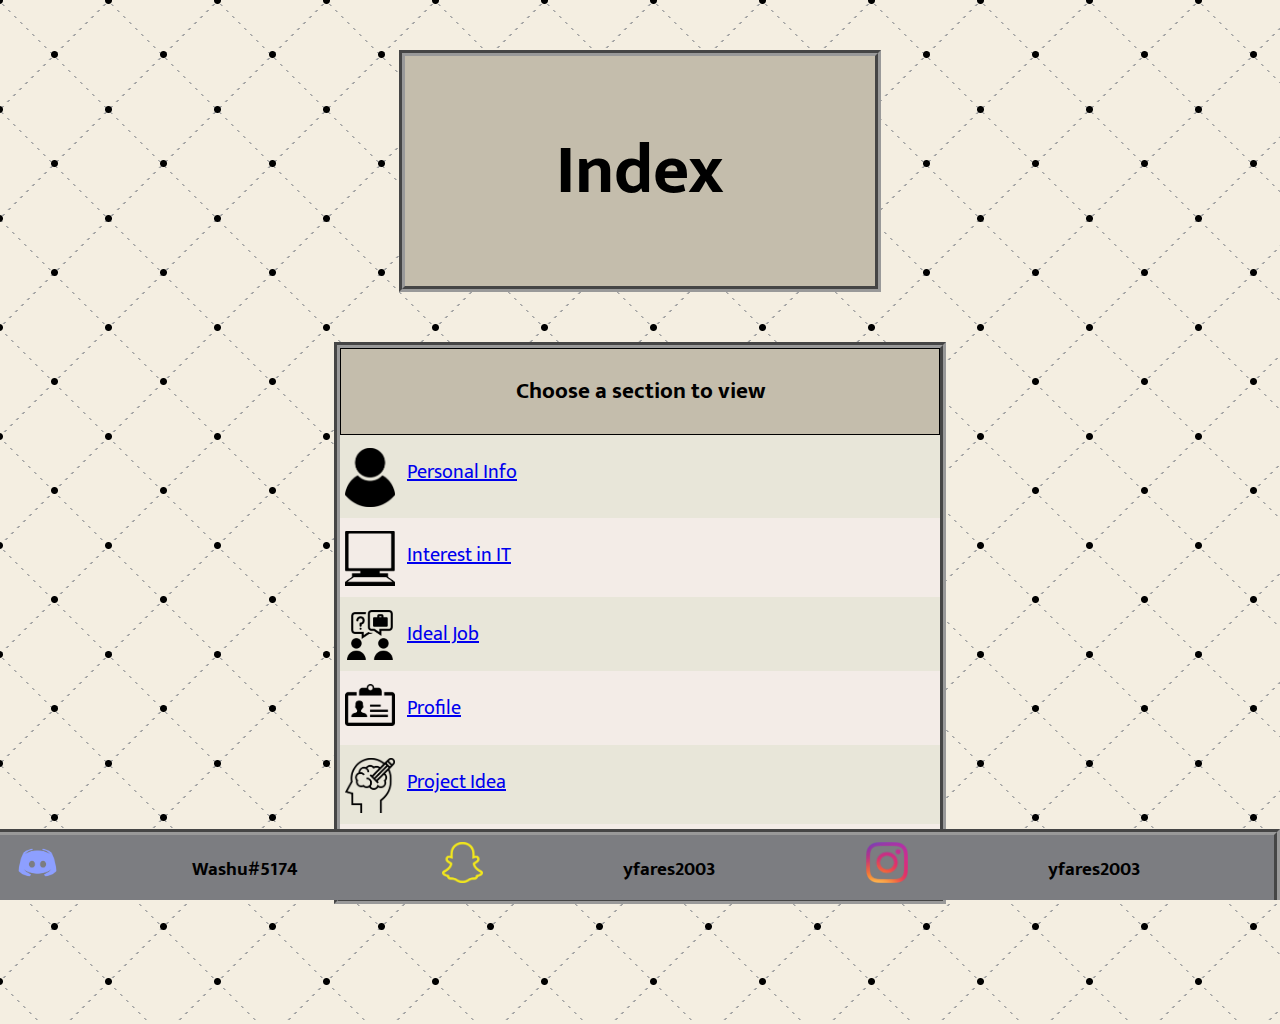
<file: index.html>
<!DOCTYPE html>
<html lang="en" dir="ltr">
  <head>
    <meta charset="utf-8">
    <meta name="name:" content="Yousef">
    <meta name="instagram:" content="yfares2003">
    <meta name="snapchat:" content="yfares2003">
    <title>COSC1078_s3955987_Assignment1_index</title>
    <link rel="stylesheet" href="styling.css">
    <link rel="preconnect" href="https://fonts.googleapis.com">
    <link rel="preconnect" href="https://fonts.gstatic.com" crossorigin>
    <link href="https://fonts.googleapis.com/css2?family=Hubballi&family=League+Gothic:wdth@75;100&family=Mukta&display=swap" rel="stylesheet">
    <style media="screen">
      img {
        width: 50px;
      }
    </style>
  </head>

  <body>
    <header>

      <div class="h_create">
        <div class="h">
          <h1>Index</h1>
        </div>

      </div> <!-- / .hcolumns_create -->
    </header>
    <main>

      <div class="index">
        <div class="mrows">

          <!-- Border around Select text -->
          <div style="border: solid 1px black; text-align: center;">
            <h3>Choose a section to view</h3>
          </div>

          <!-- Personal Info -->
          <div class="mcolumns_create_a">
            <div class="img_mcolumn">
              <img src="images/personal_info_icon.png" alt="personal_info_icon">
            </div>
            <div class="mcolumn">
              <p><a href="personal_info.html">Personal Info</a></p>
            </div>
          </div>

          <!-- Interest in IT -->
          <div class="mcolumns_create_b">
            <div class="img_mcolumn">
              <img src="images/interest_in_it_icon.png" alt="interest_in_it_icon">
            </div>
            <div class="mcolumn">
              <p><a href="interest_in_it.html">Interest in IT</a></p>
            </div>
          </div>

          <!-- Ideal Job -->
          <div class="mcolumns_create_a">
            <div class="img_mcolumn">
              <img src="images/ideal_job_icon.png" alt="ideal_job_icon">
            </div>
            <div class="mcolumn">
              <p><a href="ideal_job.html">Ideal Job</a></p>
            </div>
          </div>

          <!-- Profile -->
          <div class="mcolumns_create_b">
            <div class="img_mcolumn">
              <img src="images/profile_icon.png" alt="profile_icon">
            </div>
            <div class="mcolumn">
              <p><a href="profile.html">Profile</a></p>
            </div>
          </div>

          <!-- Project Idea -->
          <div class="mcolumns_create_a">
            <div class="img_mcolumn">
              <img src="images/project_idea_icon.png" alt="project_idea_icon">
            </div>
            <div class="mcolumn">
              <p><a href="project_idea.html">Project Idea</a></p>
            </div>
          </div>

          <!-- References + Socials/Contacts -->
          <div class="mcolumns_create_b">
            <div class="img_mcolumn">
              <img src="images/references_icon.png" alt="project_idea_icon">
            </div>
            <div class="mcolumn">
              <p><a href="references.html">References Page</a></p>
            </div>
          </div>

        </div> <!-- / .mcolumns_create -->
      </div> <!-- / .index -->
    </main> <!-- / main -->

    <footer>
      <div class="f_column_create">

        <!-- discord -->
        <div class="f_column_socials">
          <img class="social_img_index" src="images/discord_icon.png" alt="discrd">
          <h3>Washu#5174</h3>
        </div>

        <!-- snapchat -->
        <div class="f_column_socials">
          <img class="social_img_index" src="images/snapchat_icon.png" alt="snap">
          <h3>yfares2003</h3>
        </div>

        <!-- instagram -->
        <div class="f_column_socials">
          <img class="social_img_index" src="images/instagram_icon.png" alt="instgrm">
          <h3>yfares2003</h3>
        </div>

      </div> <!-- / .f_column_create_indexpage -->
    </footer>
  </body>
</html>
</file>
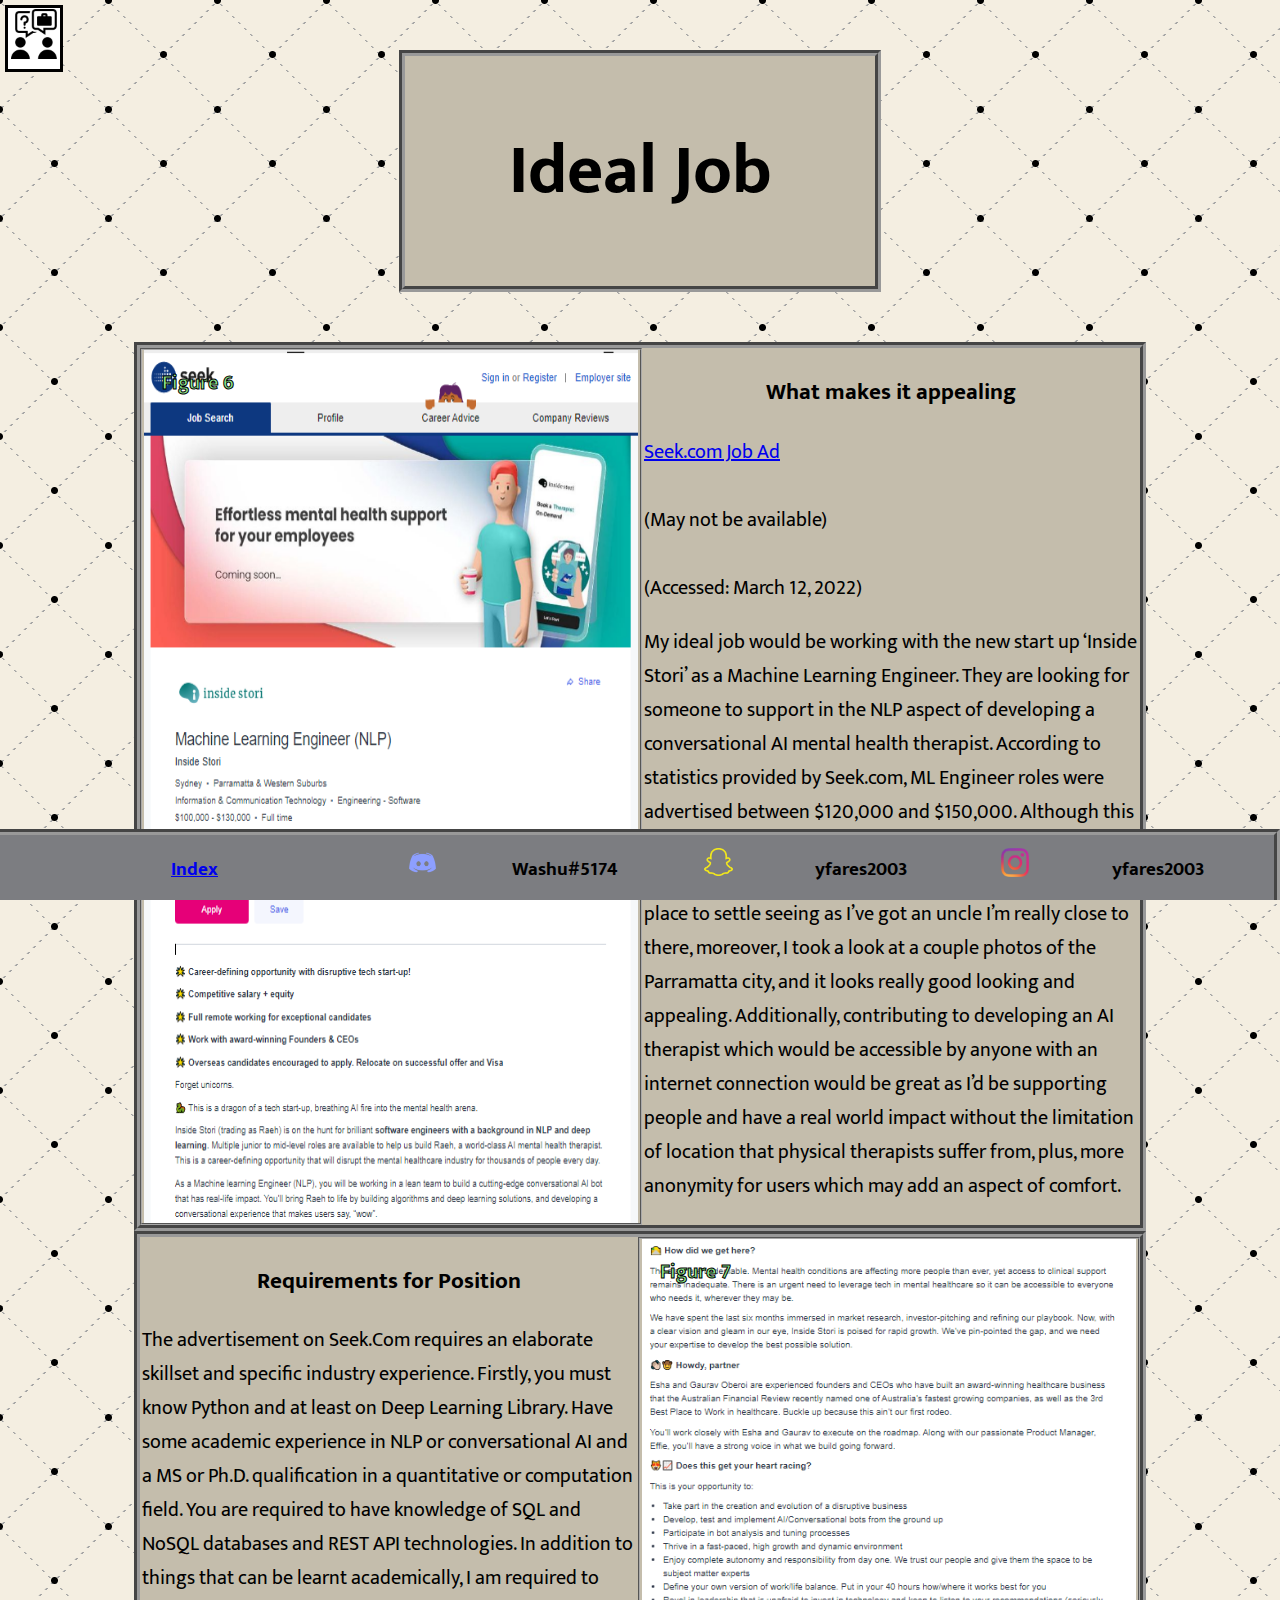
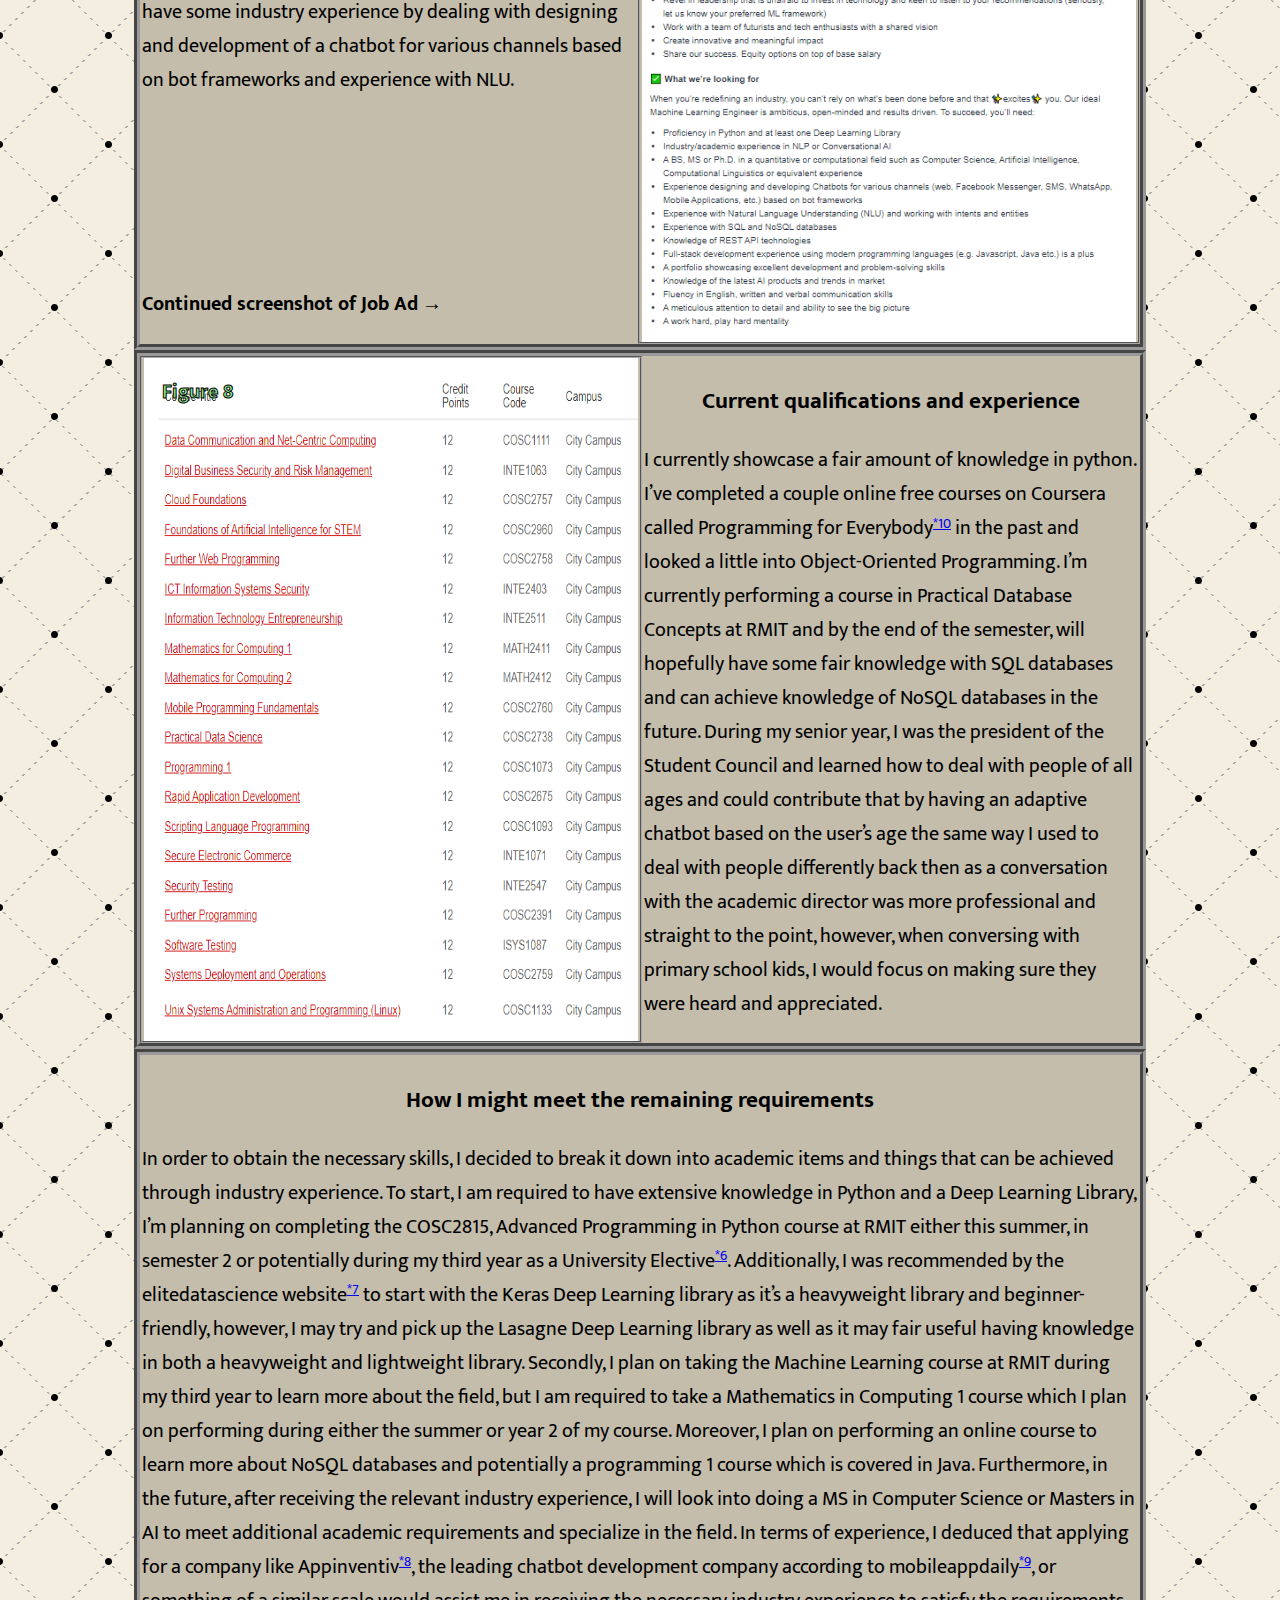
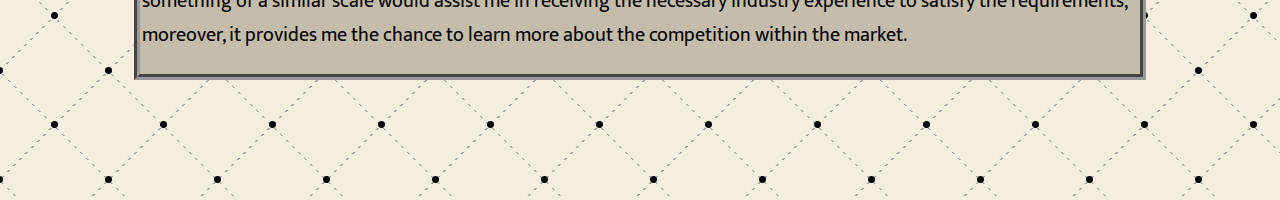
<file: ideal_job.html>
<!DOCTYPE html>
<html lang="en" dir="ltr">
  <head>
    <meta charset="utf-8">
    <meta name="name:" content="Yousef">
    <meta name="instagram:" content="yfares2003">
    <meta name="snapchat:" content="yfares2003">
    <title>COSC1078_s3955987_Assignment1_ideal_job</title>
    <link rel="stylesheet" href="styling.css">
    <link rel="preconnect" href="https://fonts.googleapis.com">
    <link rel="preconnect" href="https://fonts.gstatic.com" crossorigin>
    <link href="https://fonts.googleapis.com/css2?family=Hubballi&family=League+Gothic:wdth@75;100&family=Mukta&display=swap" rel="stylesheet">
  </head>
  <body>

    <!-- Icon on Top Left Corner -->
    <div class="fix_img">
      <img src="images/ideal_job_icon.png"
      alt="ideal_job_icon" title="Ideal Job"
      style="width: 50px;">
    </div>

    <header>

      <div class="h_create">
        <div class="h">
          <h1>Ideal Job</h1>
        </div>
      </div> <!-- / .h_create -->

    </header>

    <main>

      <!-- q1: Desc position + appeling factor -->
      <div class="g_columns_create">

        <!-- q1 img -->
        <div class="g_column_img">
          <h4>Figure 6</h4>
          <img class="g_img" src="images/Seek_Com_Job_1.PNG" alt="seek_1" title="Seek.com Job">
        </div>

        <!-- q1 text -->
        <div class="g_column">
          <h3>What makes it appealing</h3>
          <p>
            <a href="https://www.seek.com.au/job/56225753?type=standout#sol=d831a54bc60124b6ae870698152f80593b73ceb9">Seek.com Job Ad</a>
            <br><br>(May not be available)
            <br><br>(Accessed: March 12, 2022)
          </p>
          <p>
            My ideal job would be working with the new start up ‘Inside Stori’ as a Machine Learning Engineer. They are looking for someone to support in the NLP aspect of developing a conversational AI mental health therapist. According to statistics provided by Seek.com, ML Engineer roles were advertised between $120,000 and $150,000. Although this may be on the lower end of the spectrum, I have to take location into account. Living in Sydney would be a great place to settle seeing as I’ve got an uncle I’m really close to there, moreover, I took a look at a couple photos of the Parramatta city, and it looks really good looking and appealing. Additionally, contributing to developing an AI therapist which would be accessible by anyone with an internet connection would be great as I’d be supporting people and have a real world impact without the limitation of location that physical therapists suffer from, plus, more anonymity for users which may add an aspect of comfort.
          </p>
        </div>

      </div> <!-- / .g_columns_create -->

      <!-- q2: Requirements -->
      <div class="g_columns_create">

        <!-- q2 text -->
        <div class="g_column">
          <h3>Requirements for Position</h3>
          <p>
            The advertisement on Seek.Com requires an elaborate skillset and specific industry experience. Firstly, you must know Python and at least on Deep Learning Library. Have some academic experience in NLP or conversational AI and a MS or Ph.D. qualification in a quantitative or computation field. You are required to have knowledge of SQL and NoSQL databases and REST API technologies. In addition to things that can be learnt academically, I am required to have some industry experience by dealing with designing and development of a chatbot for various channels based on bot frameworks and experience with NLU.
          </p>
          <p>
            <br>
            <br>
            <br>
            <br>
            <br>
            <strong>Continued screenshot of Job Ad</strong> &rarr;
          </p>
        </div>

        <!-- q2 img -->
        <div class="g_column_img">
          <h4>Figure 7</h4>
          <img class="g_img" src="images/Seek_Com_Job_2.PNG" alt="seek_2" title="Seek.com Job">
        </div>

      </div> <!-- / .g_columns_create -->

      <!-- q3: Current qualifications -->
      <div class="g_columns_create">

        <!-- q3 img -->
        <div class="g_column_img">
          <h4>Figure 8</h4>
          <img class="g_img" src="images/bp162_electives.PNG" alt="bp162_electives" title="BP162 Electives">
        </div>

        <!-- q3 text -->
        <div class="g_column">
          <h3>Current qualifications and experience</h3>
          <p>
            I currently showcase a fair amount of knowledge in python. I’ve completed a couple online free courses on Coursera called Programming for Everybody<a class="reference" href="references.html">*10</a> in the past and looked a little into Object-Oriented Programming. I’m currently performing a course in Practical Database Concepts at RMIT and by the end of the semester, will hopefully have some fair knowledge with SQL databases and can achieve knowledge of NoSQL databases in the future. During my senior year, I was the president of the Student Council and learned how to deal with people of all ages and could contribute that by having an adaptive chatbot based on the user’s age the same way I used to deal with people differently back then as a conversation with the academic director was more professional and straight to the point, however, when conversing with primary school kids, I would focus on making sure they were heard and appreciated.
          </p>
        </div>

      </div> <!-- / .g_columns_create -->

      <!-- q4: How I might meet the remaining requirements -->
      <div class="g_columns_create">

        <!-- q4 text -->
        <div class="g_column" style="width: 100%;">
          <h3>How I might meet the remaining requirements</h3>
          <p>
            In order to obtain the necessary skills, I decided to break it down into academic items and things that can be achieved through industry experience. To start, I am required to have extensive knowledge in Python and a Deep Learning Library, I’m planning on completing the COSC2815, Advanced Programming in Python course at RMIT either this summer, in semester 2 or potentially during my third year as a University Elective<a class="reference" href="references.html">*6</a>. Additionally, I was recommended by the elitedatascience website<a class="reference" href="references.html">*7</a>
            to start with the Keras Deep Learning library as it’s a heavyweight library and beginner-friendly, however, I may try and pick up the Lasagne Deep Learning library as well as it may fair useful having knowledge in both a heavyweight and lightweight library. Secondly, I plan on taking the Machine Learning course at RMIT during my third year to learn more about the field, but I am required to take a Mathematics in Computing 1 course which I plan on performing during either the summer or year 2 of my course. Moreover, I plan on performing an online course to learn more about NoSQL databases and potentially a programming 1 course which is covered in Java. Furthermore, in the future, after receiving the relevant industry experience, I will look into doing a MS in Computer Science or Masters in AI to meet additional academic requirements and specialize in the field. In terms of experience, I deduced that applying for a company like Appinventiv<a class="reference" href="references.html">*8</a>, the leading chatbot development company according to mobileappdaily<a class="reference" href="references.html">*9</a>, or something of a similar scale would assist me in receiving the necessary industry experience to satisfy the requirements, moreover, it provides me the chance to learn more about the competition within the market.
          </p>
        </div>

      </div> <!-- / .g_columns_create -->

    </main>
  </body>

  <footer>
    <div class="f_column_create">

      <!-- return to Index page -->
      <div class="f_column">
        <h3><a href="index.html">Index</a></h3>
      </div>

      <!-- socials -->
      <div class="f_column_create_2" style="border: none;">

        <!-- discord -->
        <div class="f_column_socials">
          <img class="social_img" src="images/discord_icon.png" alt="discrd">
          <h3>Washu#5174</h3>
        </div>

        <!-- snapchat -->
        <div class="f_column_socials">
          <img class="social_img" src="images/snapchat_icon.png" alt="snap">
          <h3>yfares2003</h3>
        </div>

        <!-- instagram -->
        <div class="f_column_socials">
          <img class="social_img" src="images/instagram_icon.png" alt="instgrm">
          <h3>yfares2003</h3>
        </div>

      </div> <!-- / .f_column_create_2 -->

    </div> <!-- / .f_column_create -->
  </footer>
</html>
</file>
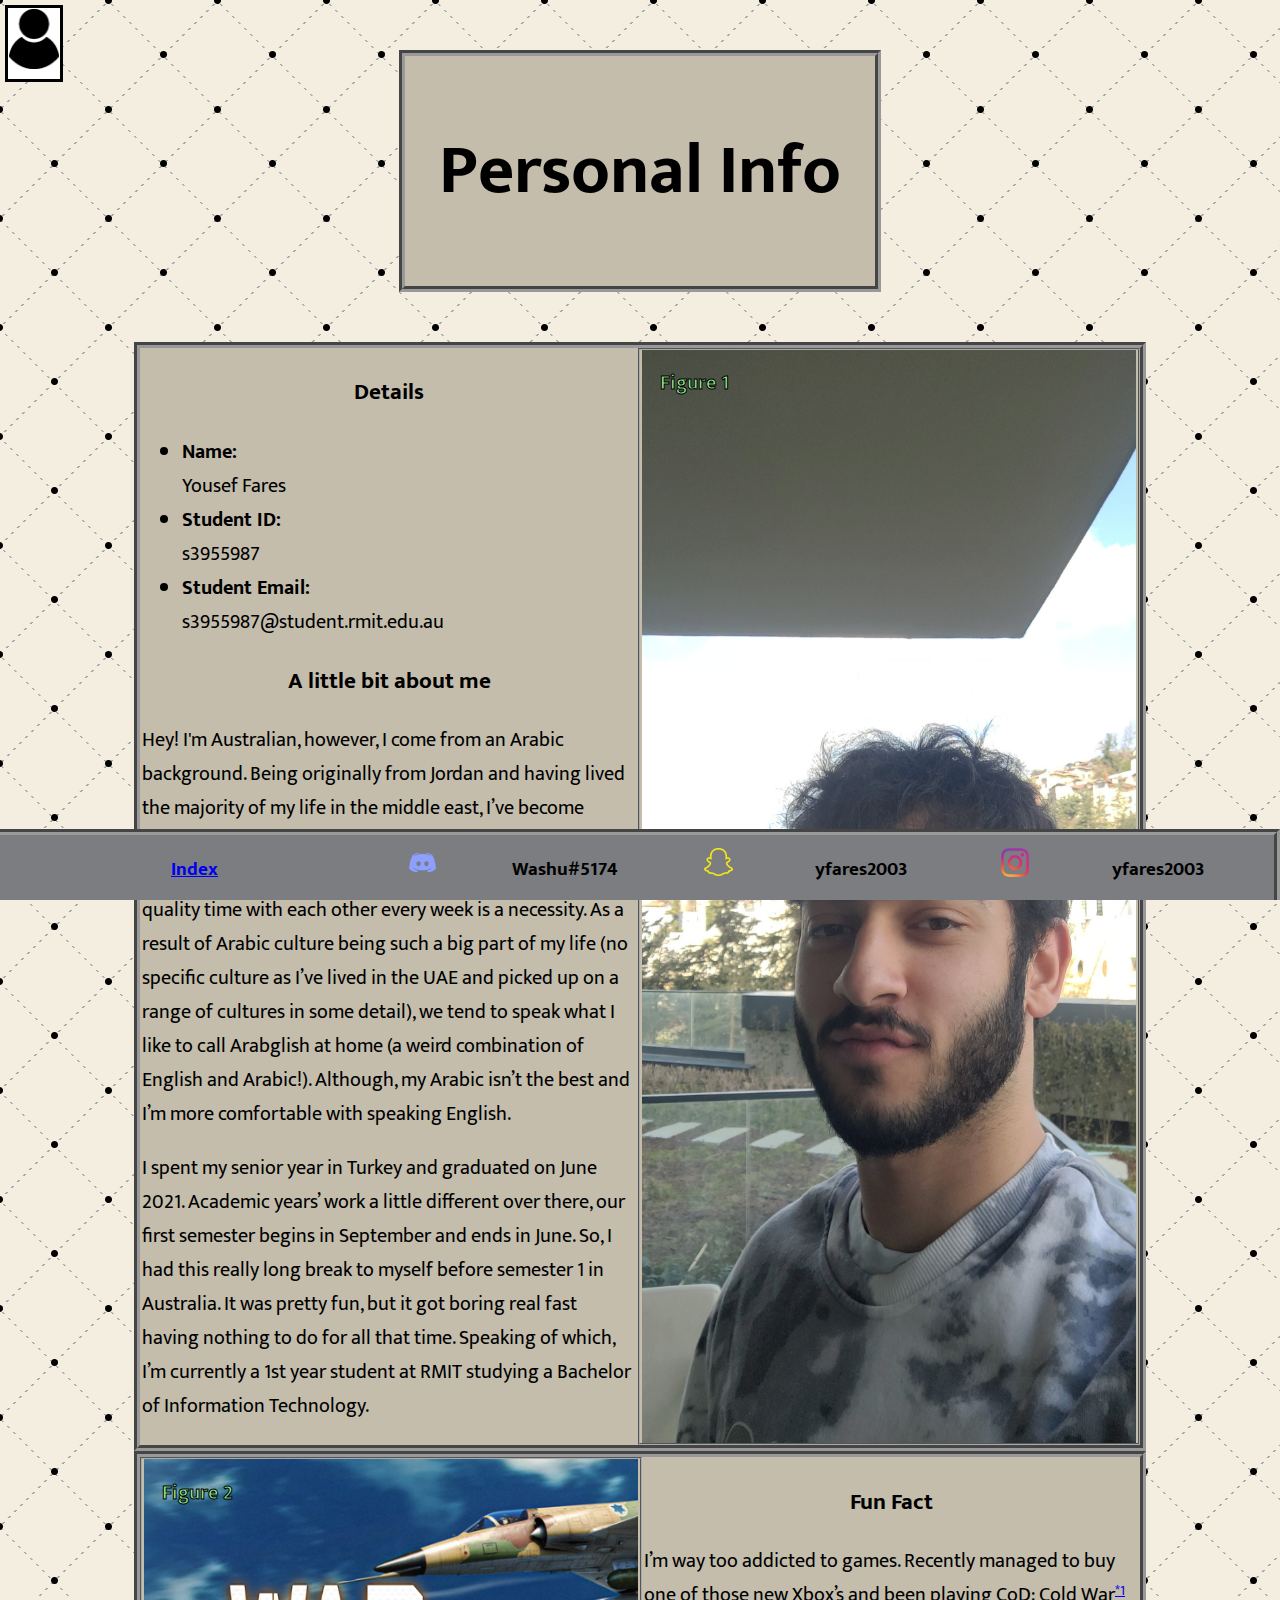
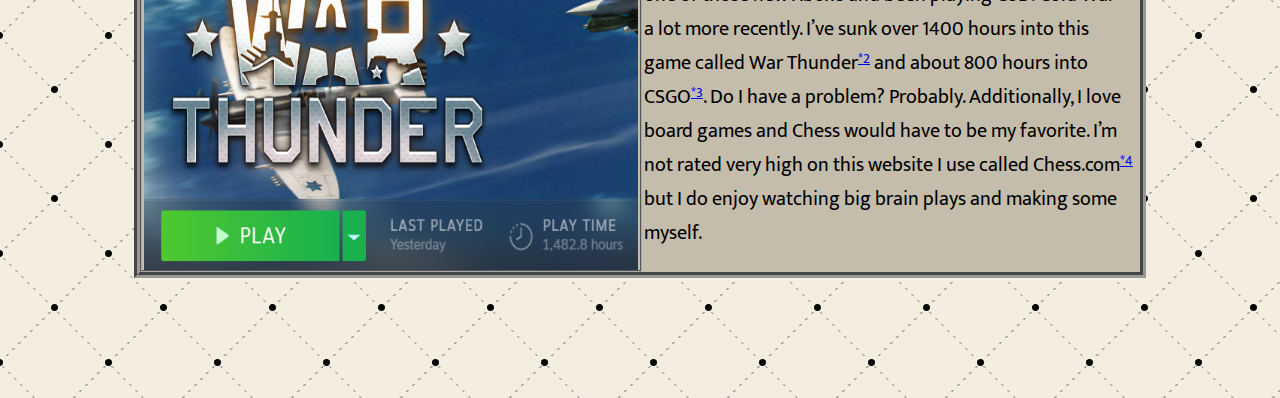
<file: personal_info.html>
<!DOCTYPE html>
<html lang="en" dir="ltr">
  <head>
    <meta charset="utf-8">
    <meta name="name:" content="Yousef">
    <meta name="instagram:" content="yfares2003">
    <title>COSC1078_s3955987_Assignment1_personal_info</title>
    <link rel="stylesheet" href="styling.css">
    <link rel="preconnect" href="https://fonts.googleapis.com">
    <link rel="preconnect" href="https://fonts.gstatic.com" crossorigin>
    <link href="https://fonts.googleapis.com/css2?family=Hubballi&family=League+Gothic:wdth@75;100&family=Mukta&display=swap" rel="stylesheet">
  </head>
  <body>

    <!-- Icon on Top Left Corner -->
    <div class="fix_img">
      <img src="images/personal_info_icon.png"
      alt="fixed_personal_info" title="Personal Info" style="width: 50px;">
    </div>

    <!-- Header -->
    <header>

      <div class="h_create">
        <div class="h">
          <h1>Personal Info</h1>
        </div>
      </div> <!-- / .h_create -->

    </header>

    <main>
      <div class="g_columns_create">

        <!-- q1: Details + About me -->
        <div class="g_column">

          <h3>Details </h3>
          <ul>
            <li><strong>Name:</strong> <br>Yousef Fares</li>
            <li><strong>Student ID:</strong> <br>s3955987</li>
            <li><strong>Student Email:</strong> <br>s3955987@student.rmit.edu.au</li>
          </ul>

          <h3>A little bit about me</h3>
          <p>
            Hey! I'm Australian, however, I come from an Arabic background.
            Being originally from Jordan and having lived the majority of my
            life in the middle east, I’ve become accustomed to the way things
            work there. Family relationships are incredibly important and
            spending quality time with each other every week is a necessity.
            As a result of Arabic culture being such a big part of my life
            (no specific culture as I’ve lived in the UAE and picked up on a
            range of cultures in some detail), we tend to speak what I like to
            call Arabglish at home (a weird combination of English and Arabic!).
            Although, my Arabic isn’t the best and I’m more comfortable with
            speaking English.
          </p>
          <p>
            I spent my senior year in Turkey and graduated on June 2021.
            Academic years’ work a little different over there, our first
            semester begins in September and ends in June. So, I had this
            really long break to myself before semester 1 in Australia.
            It was pretty fun, but it got boring real fast having nothing to do
            for all that time.  Speaking of which, I’m currently a 1st year
            student at RMIT studying a Bachelor of Information Technology.
          </p>
        </div>

        <!-- face_img -->
        <div class="g_column_img">
          <h4>Figure 1</h4>
          <img class="g_img" src="images/my_face.jpg" alt="my_face" title="Me :^)">
        </div>

      </div> <!-- / .g_columns_create -->

      <!-- q2: Fun Fact -->
      <div class="g_columns_create">

        <!-- Steam Screenshot -->
        <div class="g_column_img">
          <h4>Figure 2</h4>
          <img class="g_img" src="images/war_thunder_ss_pi.png" alt="WT_ss">
        </div>

        <!-- Fun Fact -->
        <div class="g_column">
          <h3>Fun Fact</h3>
          <p>
            I’m way too addicted to games. Recently managed to buy one of those new Xbox’s and been playing CoD: Cold War<a class="reference" href="references.html">*1</a> a lot more recently. I’ve sunk over 1400 hours into this game called War Thunder<a class="reference" href="references.html">*2</a> and about 800 hours into CSGO<a class="reference" href="references.html">*3</a>. Do I have a problem? Probably. Additionally, I love board games and Chess would have to be my favorite. I’m not rated very high on this website I use called Chess.com<a class="reference" href="references.html">*4</a> but I do enjoy watching big brain plays and making some myself.
          </p>
        </div>

      </div> <!-- / .g_columns_create -->
    </main>

    <footer>
      <div class="f_column_create">

        <!-- return to Index page -->
        <div class="f_column">
          <h3><a href="index.html">Index</a></h3>
        </div>

        <!-- socials -->
        <div class="f_column_create_2" style="border: none;">

          <!-- discord -->
          <div class="f_column_socials">
            <img class="social_img" src="images/discord_icon.png" alt="discrd">
            <h3>Washu#5174</h3>
          </div>

          <!-- snapchat -->
          <div class="f_column_socials">
            <img class="social_img" src="images/snapchat_icon.png" alt="snap">
            <h3>yfares2003</h3>
          </div>

          <!-- instagram -->
          <div class="f_column_socials">
            <img class="social_img" src="images/instagram_icon.png" alt="instgrm">
            <h3>yfares2003</h3>
          </div>

        </div> <!-- / .f_column_create_2 -->

      </div> <!-- / .f_column_create -->
    </footer>

  </body>
</html>
</file>
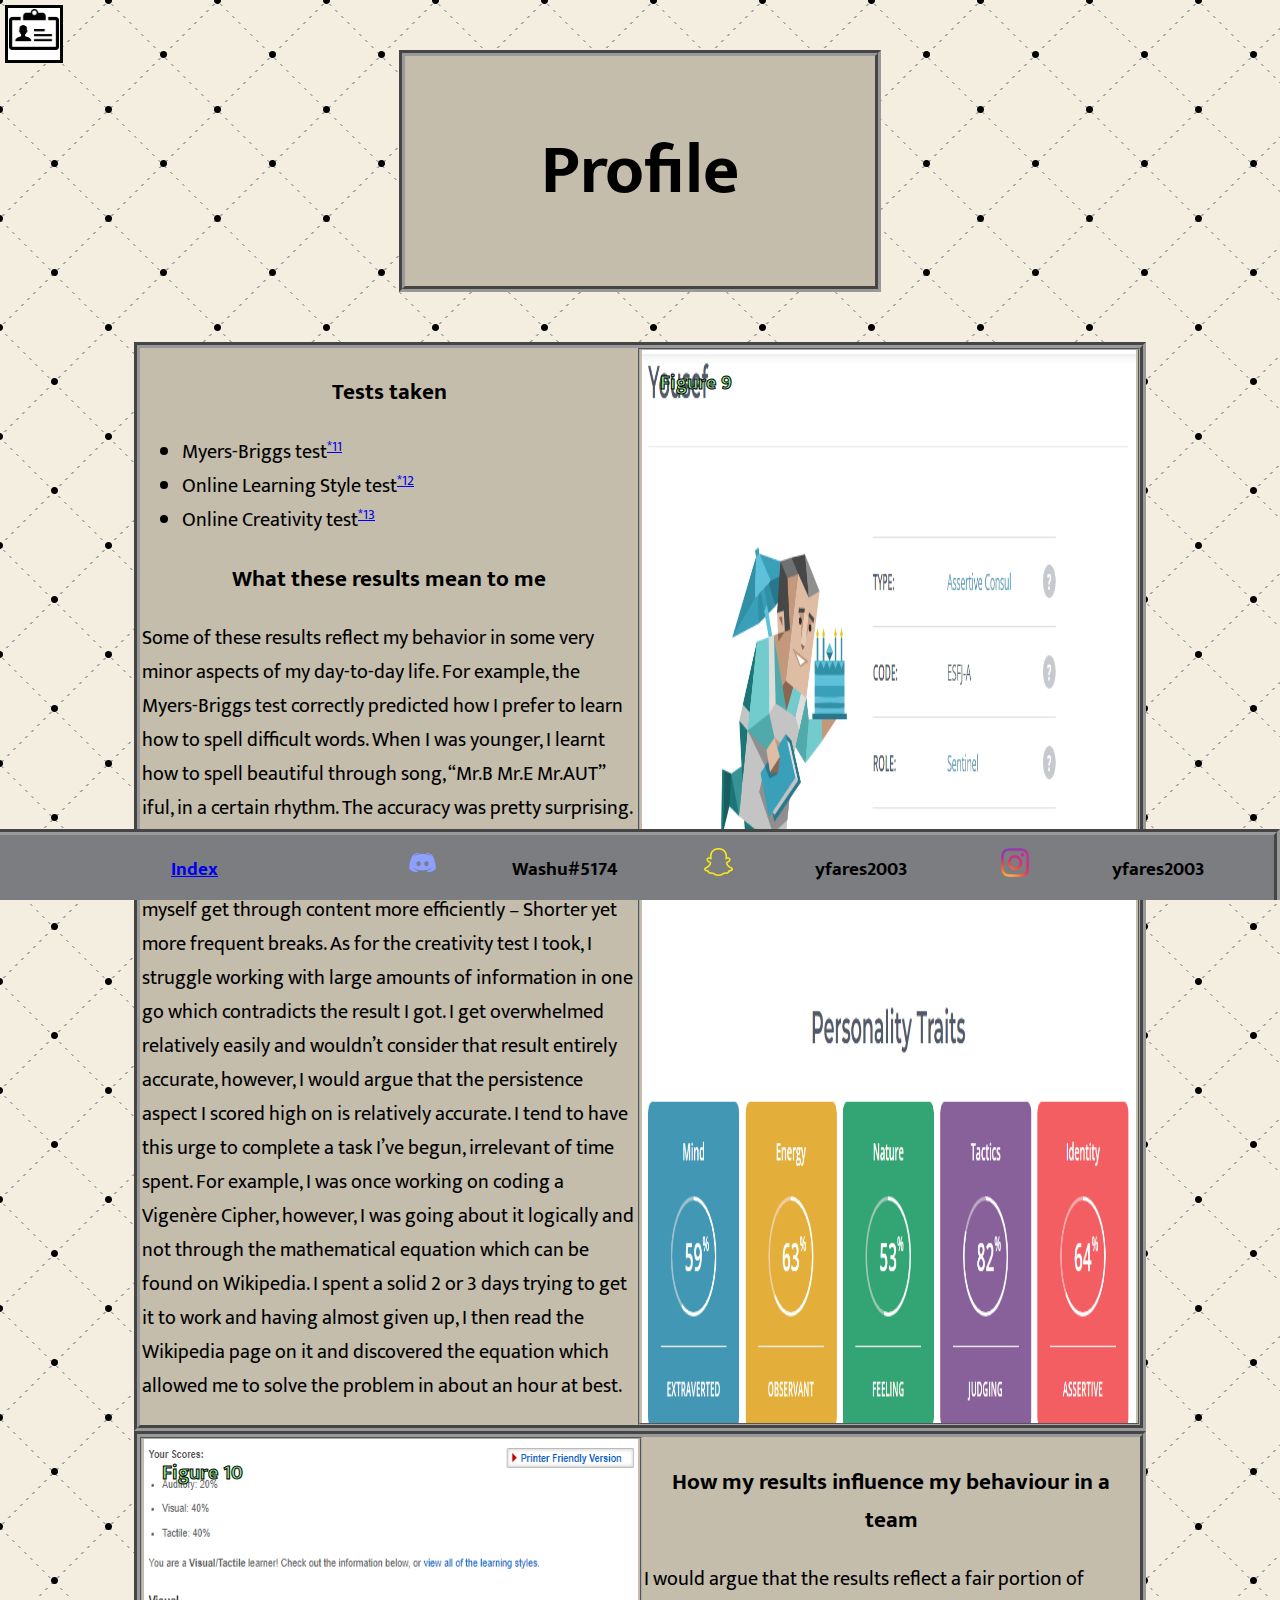
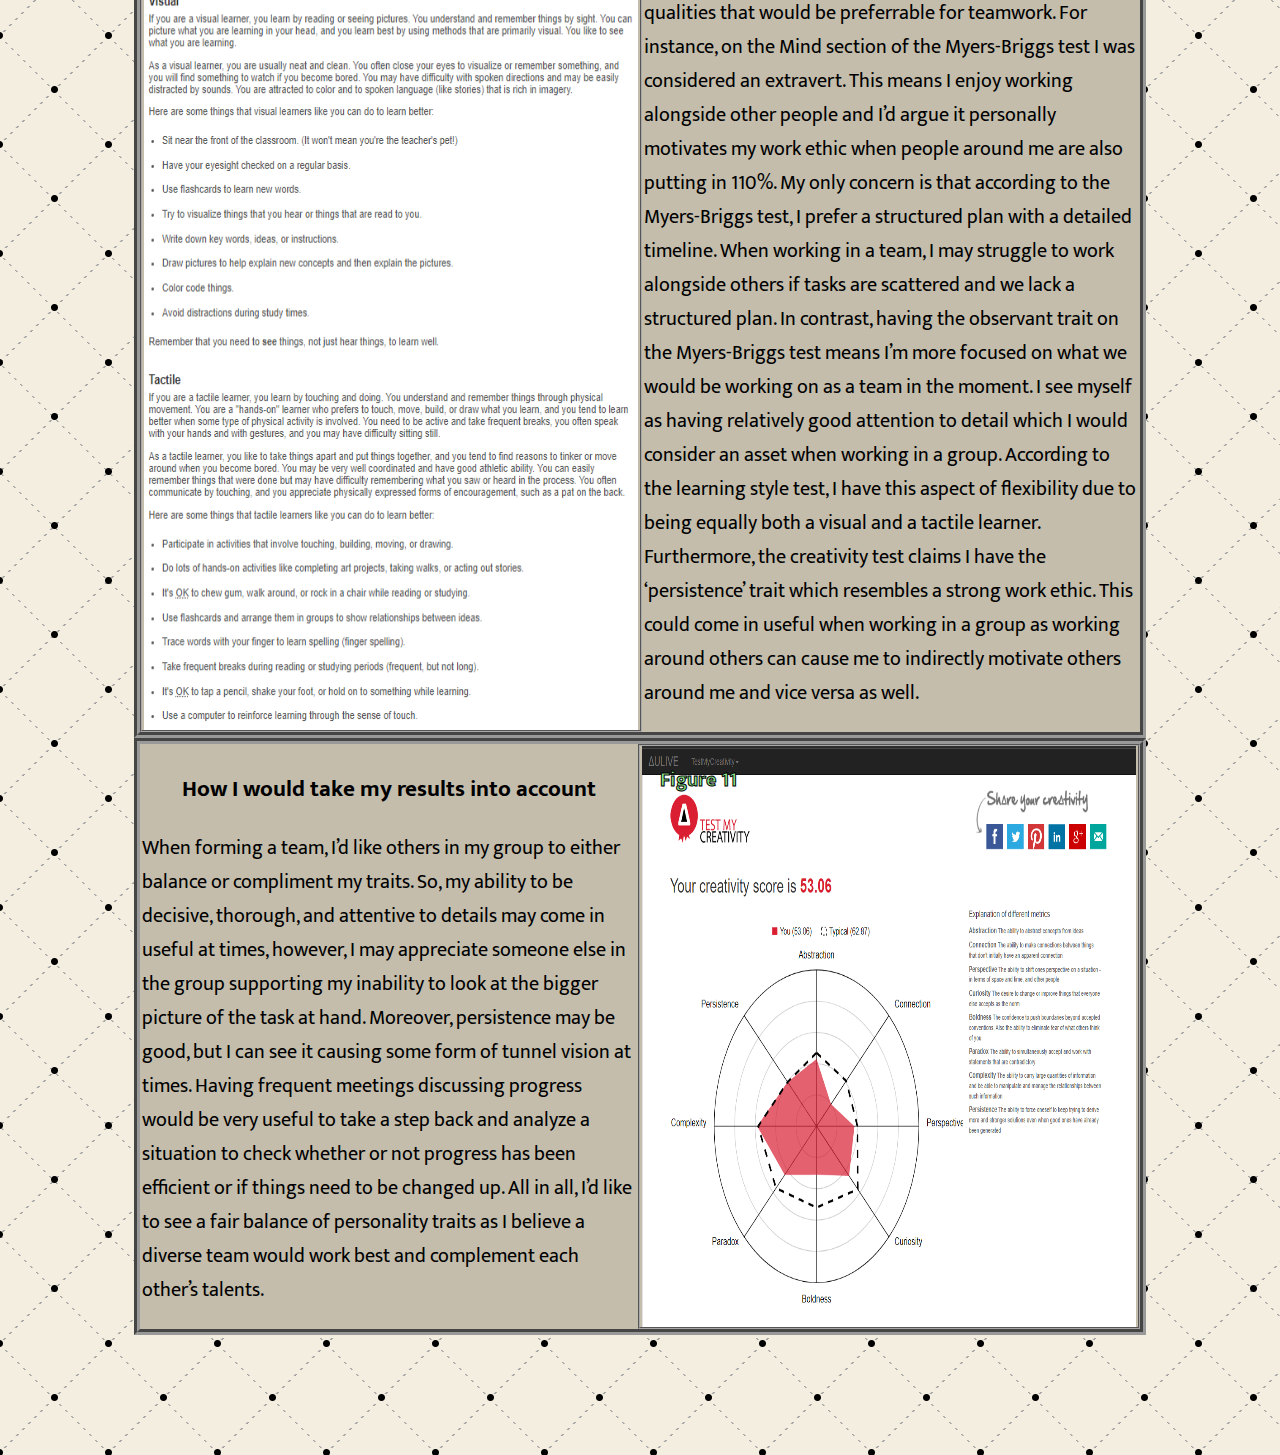
<file: profile.html>
<!DOCTYPE html>
<html lang="en" dir="ltr">
  <head>
    <meta charset="utf-8">
    <meta name="name:" content="Yousef">
    <meta name="instagram:" content="yfares2003">
    <meta name="snapchat:" content="yfares2003">
    <title>COSC1078_s3955987_Assignment1_profile</title>
    <link rel="stylesheet" href="styling.css">
    <link rel="preconnect" href="https://fonts.googleapis.com">
    <link rel="preconnect" href="https://fonts.gstatic.com" crossorigin>
    <link href="https://fonts.googleapis.com/css2?family=Hubballi&family=League+Gothic:wdth@75;100&family=Mukta&display=swap" rel="stylesheet">
  </head>
  <body>

    <!-- Icon on Top Left Corner -->
    <div class="fix_img">
      <img src="images/profile_icon.png"
      alt="profile_icon" title="Profile"
      style="width: 50px;">
    </div>

    <header>

      <div class="h_create">
        <div class="h">
          <h1>Profile</h1>
        </div>
      </div> <!-- / .h_create -->

    </header>

    <main>

      <!-- q1: what the results mean to me -->
      <div class="g_columns_create">

        <!-- q1 text -->
        <div class="g_column">
          <h3>Tests taken</h3>
          <ul>
            <li>Myers-Briggs test<a class="reference" href="references.html">*11</a></li>
            <li>Online Learning Style test<a class="reference" href="references.html">*12</a></li>
            <li>Online Creativity test<a class="reference" href="references.html">*13</a></li>
          </ul>
          <h3>What these results mean to me</h3>
          <p>
            Some of these results reflect my behavior in some very minor aspects of my day-to-day life. For example, the Myers-Briggs test correctly predicted how I prefer to learn how to spell difficult words. When I was younger, I learnt how to spell beautiful through song, “Mr.B Mr.E Mr.AUT” iful, in a certain rhythm. The accuracy was pretty surprising. The learning style test has me put into action a new study plan to try and improve my study habits as I’d like to see myself get through content more efficiently – Shorter yet more frequent breaks. As for the creativity test I took, I struggle working with large amounts of information in one go which contradicts the result I got. I get overwhelmed relatively easily and wouldn’t consider that result entirely accurate, however, I would argue that the persistence aspect I scored high on is relatively accurate. I tend to have this urge to complete a task I’ve begun, irrelevant of time spent. For example, I was once working on coding a Vigenère Cipher, however, I was going about it logically and not through the mathematical equation which can be found on Wikipedia. I spent a solid 2 or 3 days trying to get it to work and having almost given up, I then read the Wikipedia page on it and discovered the equation which allowed me to solve the problem in about an hour at best.

          </p>
        </div>

        <!-- q1 img -->
        <div class="g_column_img">
          <h4>Figure 9</h4>
          <img class="g_img" src="images/16personalities_test_results.PNG" alt="16personalities_png" title="My Myers-Briggs test results">
        </div>

      </div> <!-- / .g_columns_create -->

      <!-- q2: how they may influence my behaviour in a team -->
      <div class="g_columns_create">

        <!-- q2 img -->
        <div class="g_column_img">
          <h4>Figure 10</h4>
          <img class="g_img" src="images/Learning_style_results.PNG" alt="learning_style_png" title="My Learning Style Test results">
        </div>

        <!-- q2 text -->
        <div class="g_column">
          <h3>How my results influence my behaviour in a team</h3>
          <p>
            I would argue that the results reflect a fair portion of qualities that would be preferrable for teamwork. For instance, on the Mind section of the Myers-Briggs test I was considered an extravert. This means I enjoy working alongside other people and I’d argue it personally motivates my work ethic when people around me are also putting in 110%. My only concern is that according to the Myers-Briggs test, I prefer a structured plan with a detailed timeline. When working in a team, I may struggle to work alongside others if tasks are scattered and we lack a structured plan. In contrast, having the observant trait on the Myers-Briggs test means I’m more focused on what we would be working on as a team in the moment. I see myself as having relatively good attention to detail which I would consider an asset when working in a group. According to the learning style test, I have this aspect of flexibility due to being equally both a visual and a tactile learner. Furthermore, the creativity test claims I have the ‘persistence’ trait which resembles a strong work ethic. This could come in useful when working in a group as working around others can cause me to indirectly motivate others around me and vice versa as well.
          </p>
        </div>

      </div> <!-- / .g_columns_create -->

      <!-- q3: how should i take into consideration when forming a team -->
      <div class="g_columns_create">

        <!-- q3 text -->
        <div class="g_column">
          <h3>How I would take my results into account</h3>
          <p>
            When forming a team, I’d like others in my group to either balance or compliment my traits. So, my ability to be decisive, thorough, and attentive to details may come in useful at times, however, I may appreciate someone else in the group supporting my inability to look at the bigger picture of the task at hand. Moreover, persistence may be good, but I can see it causing some form of tunnel vision at times. Having frequent meetings discussing progress would be very useful to take a step back and analyze a situation to check whether or not progress has been efficient or if things need to be changed up. All in all, I’d like to see a fair balance of personality traits as I believe a diverse team would work best and complement each other’s talents.
          </p>
        </div>

        <!-- q3 img -->
        <div class="g_column_img">
          <h4>Figure 11</h4>
          <img class="g_img" src="images/Creativity_test_results.PNG" alt="creativity_results_png" title="My Creativity Test results">
        </div>

      </div> <!-- / .g_columns_create -->

    </main>

    <footer>
      <div class="f_column_create">

        <!-- return to Index page -->
        <div class="f_column">
          <h3><a href="index.html">Index</a></h3>
        </div>

        <!-- socials -->
        <div class="f_column_create_2" style="border: none;">

          <!-- discord -->
          <div class="f_column_socials">
            <img class="social_img" src="images/discord_icon.png" alt="discrd">
            <h3>Washu#5174</h3>
          </div>

          <!-- snapchat -->
          <div class="f_column_socials">
            <img class="social_img" src="images/snapchat_icon.png" alt="snap">
            <h3>yfares2003</h3>
          </div>

          <!-- instagram -->
          <div class="f_column_socials">
            <img class="social_img" src="images/instagram_icon.png" alt="instgrm">
            <h3>yfares2003</h3>
          </div>

        </div> <!-- / .f_column_create_2 -->

      </div> <!-- / .f_column_create -->
    </footer>

  </body>
</html>
</file>
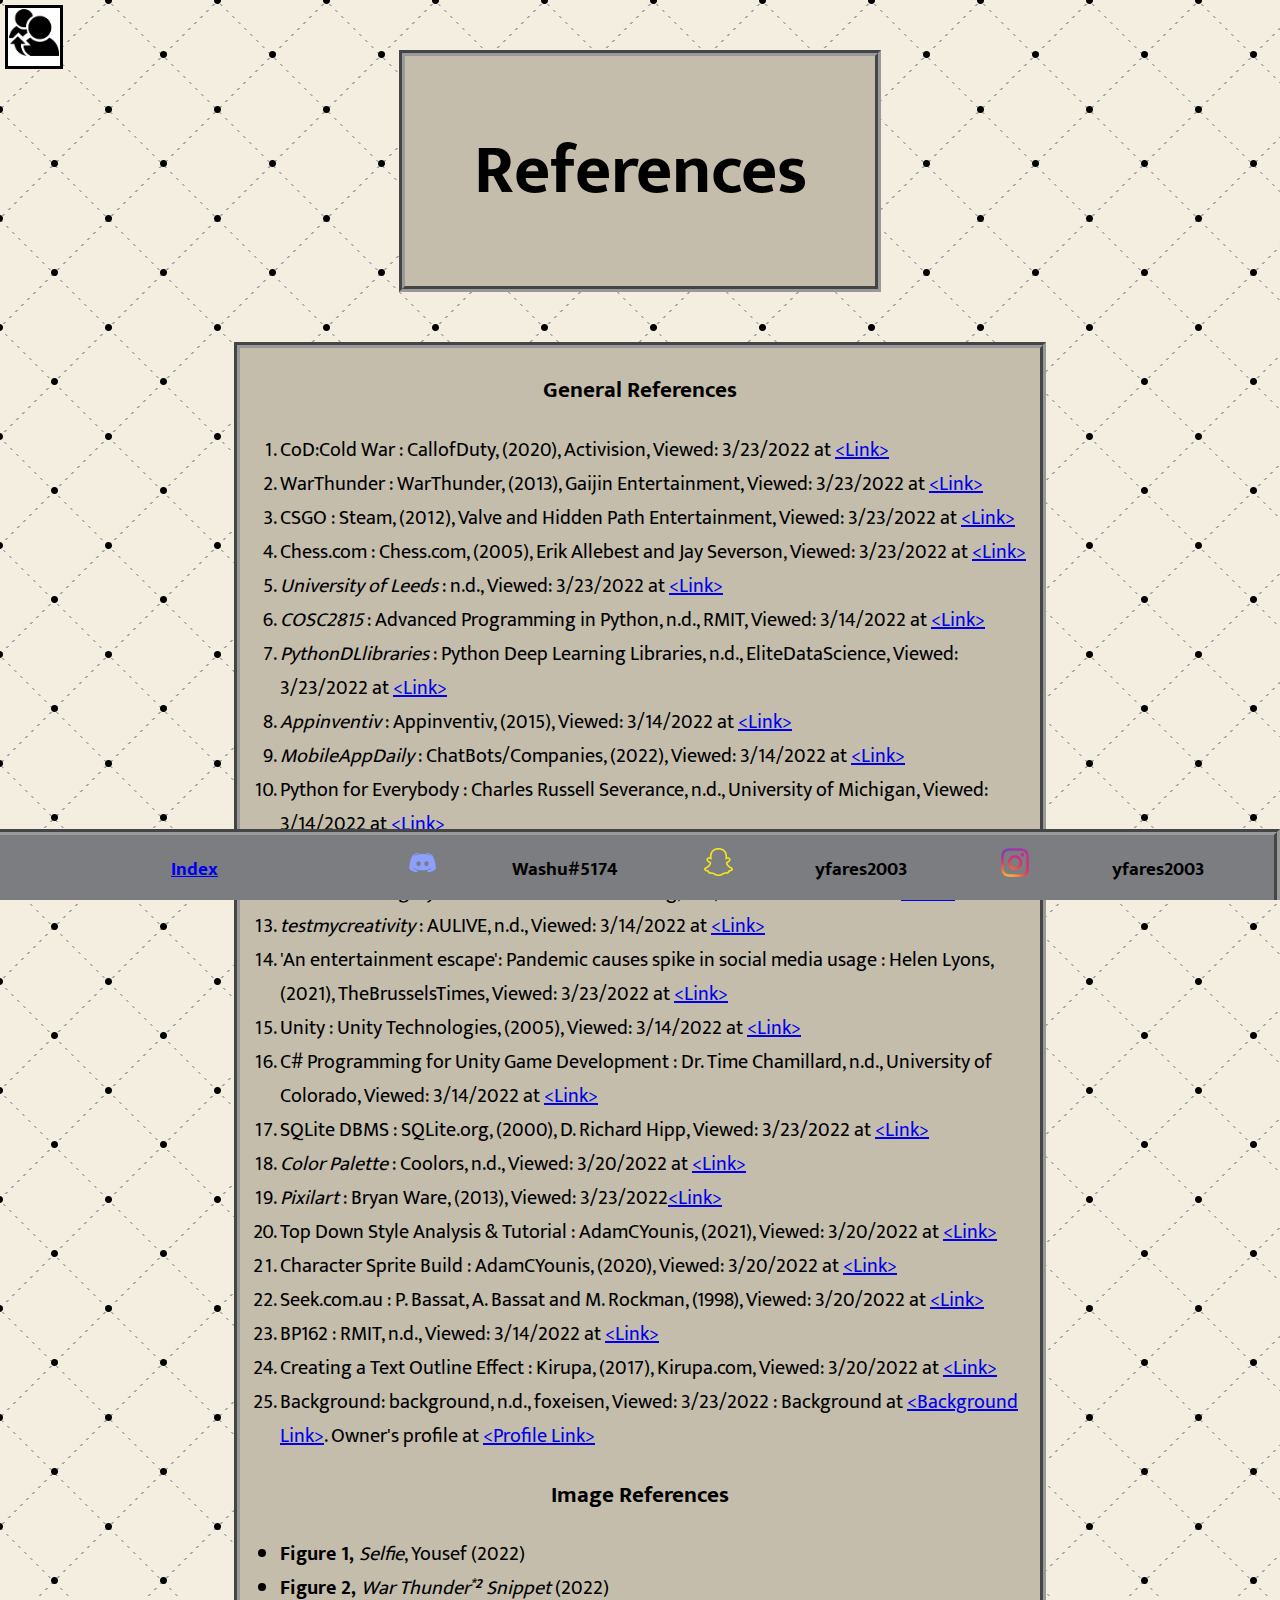
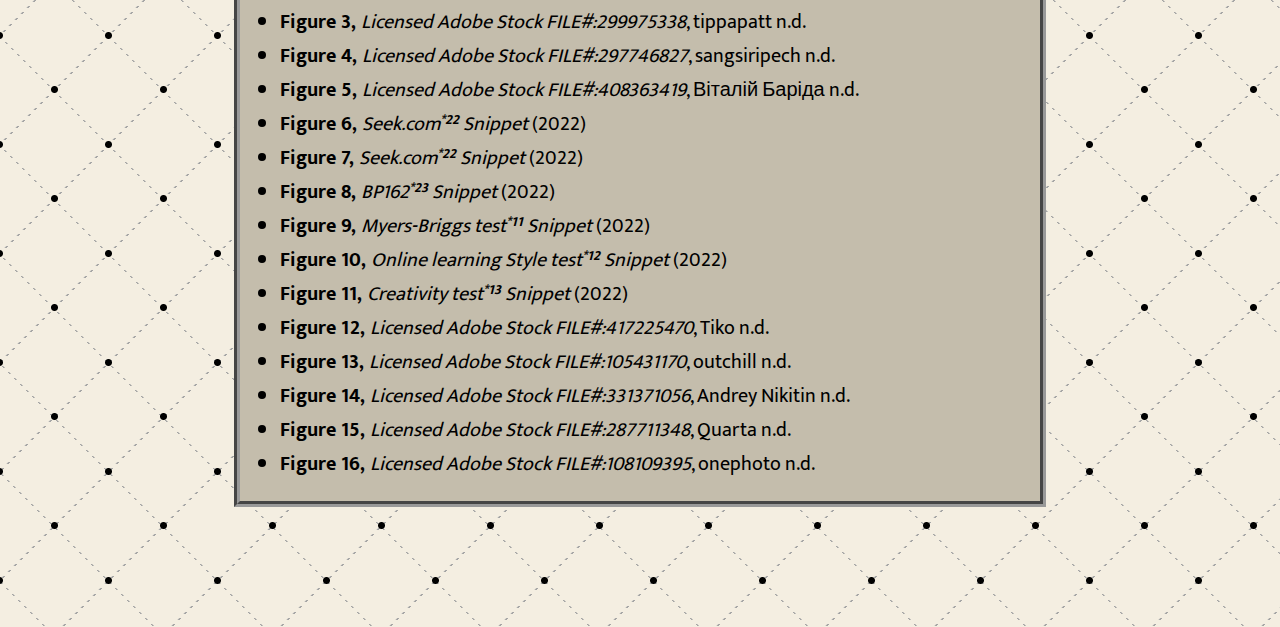
<file: references.html>
<!DOCTYPE html>
<html lang="en" dir="ltr">
  <head>
    <meta charset="utf-8">
    <meta name="name:" content="Yousef">
    <meta name="instagram:" content="yfares2003">
    <meta name="snapchat:" content="yfares2003">
    <title>COSC1078_s3955987_Assignment1_references</title>
    <link rel="stylesheet" href="styling.css">
    <link rel="preconnect" href="https://fonts.googleapis.com">
    <link rel="preconnect" href="https://fonts.gstatic.com" crossorigin>
    <link href="https://fonts.googleapis.com/css2?family=Hubballi&family=League+Gothic:wdth@75;100&family=Mukta&display=swap" rel="stylesheet">
  </head>
  <body>

    <!-- Icon on Top Left Corner -->
    <div class="fix_img">
      <img src="images/references_icon.png"
      alt="references_icon" title="References"
      style="width: 50px;">
    </div>

    <header>

      <div class="h_create">
        <div class="h">
          <h1>References</h1>
        </div>
      </div> <!-- / .h_create -->

    </header>

    <main>

      <div class="reference_block">

        <h3>General References</h3>
        <!-- webpage: auther / corporate, n.d., publisher, viewed date <URL Address> -->
        <ol>
          <li>CoD:Cold War : CallofDuty, (2020), Activision, Viewed: 3/23/2022 at <a href="https://www.callofduty.com/blackopscoldwar">&lt;Link&gt;</a></li>
          <li>WarThunder : WarThunder, (2013), Gaijin Entertainment, Viewed: 3/23/2022 at <a href="https://warthunder.com/en">&lt;Link&gt;</a></li>
          <li>CSGO : Steam, (2012), Valve and Hidden Path Entertainment, Viewed: 3/23/2022 at <a href="https://store.steampowered.com/app/730/CounterStrike_Global_Offensive/">&lt;Link&gt;</a></li>
          <li>Chess.com : Chess.com, (2005), Erik Allebest and Jay Severson, Viewed: 3/23/2022 at <a href="https://www.chess.com/home">&lt;Link&gt;</a></li>
          <li><em>University of Leeds</em> : n.d., Viewed: 3/23/2022 at <a href="https://www.leeds.ac.uk/">&lt;Link&gt;</a></li>
          <li><em>COSC2815</em> : Advanced Programming in Python, n.d., RMIT, Viewed: 3/14/2022 at <a href="http://www1.rmit.edu.au/courses/054117">&lt;Link&gt;</a></li>
          <li><em>PythonDLlibraries</em> : Python Deep Learning Libraries, n.d., EliteDataScience, Viewed: 3/23/2022 at <a href="https://elitedatascience.com/python-deep-learning-libraries">&lt;Link&gt;</a></li>
          <li><em>Appinventiv</em> : Appinventiv, (2015), Viewed: 3/14/2022  at <a href="https://appinventiv.com">&lt;Link&gt;</a></li>
          <li><em>MobileAppDaily</em> : ChatBots/Companies, (2022), Viewed: 3/14/2022 at <a href="https://www.mobileappdaily.com/artificial-intelligence/chatbot/companies">&lt;Link&gt;</a></li>
          <li>Python for Everybody : Charles Russell Severance, n.d., University of Michigan, Viewed: 3/14/2022 at <a href="https://www.coursera.org/learn/python?specialization=python#syllabus">&lt;Link&gt;</a></li>
          <li>Myers-Briggs test : 16personalities.com, n.d., Viewed: 3/14/2022 at <a href="https://www.16personalities.com/">&lt;Link&gt;</a></li>
          <li><em>OnlineLearningStyleTest</em> : EducationPlanner.org, n.d., Viewed: 3/14/2022 at <a href="http://www.educationplanner.org/students/self-assessments/learning-styles-quiz.shtml">&lt;Link&gt;</a></li>
          <li><em>testmycreativity</em> : AULIVE, n.d., Viewed: 3/14/2022 at <a href="http://www.testmycreativity.com/">&lt;Link&gt;</a></li>
          <li>'An entertainment escape': Pandemic causes spike in social media usage : Helen Lyons, (2021), TheBrusselsTimes, Viewed: 3/23/2022 at <a href="https://www.brusselstimes.com/news/business/175504/an-entertainment-escape-pandemic-causes-spike-in-social-media-usage">&lt;Link&gt;</a></li>
          <li>Unity : Unity Technologies, (2005), Viewed: 3/14/2022 at <a href="https://unity.com/">&lt;Link&gt;</a></li>
          <li>C# Programming for Unity Game Development : Dr. Time Chamillard, n.d., University of Colorado, Viewed: 3/14/2022 at <a href="https://www.coursera.org/specializations/programming-unity-game-development#courses">&lt;Link&gt;</a></li>
          <li>SQLite DBMS : SQLite.org, (2000), D. Richard Hipp, Viewed: 3/23/2022 at <a href="https://sqlite.org/index.html">&lt;Link&gt;</a></li>
          <li><em>Color Palette</em> : Coolors, n.d., Viewed: 3/20/2022 at <a href="https://coolors.co/palette/ffbe0b-fb5607-ff006e-8338ec-3a86ff">&lt;Link&gt;</a></li>
          <li><em>Pixilart</em> : Bryan Ware, (2013), Viewed: 3/23/2022<a href="https://www.pixilart.com/draw">&lt;Link&gt;</a></li>
          <li>Top Down Style Analysis & Tutorial : AdamCYounis, (2021), Viewed: 3/20/2022 at <a href="https://www.youtube.com/watch?v=2JCG4fCmeHk">&lt;Link&gt;</a></li>
          <li>Character Sprite Build : AdamCYounis, (2020), Viewed: 3/20/2022 at <a href="https://www.youtube.com/watch?v=UPAHMyN9YeQ">&lt;Link&gt;</a></li>
          <li>Seek.com.au : P. Bassat, A. Bassat and M. Rockman, (1998), Viewed: 3/20/2022 at <a href="https://www.seek.com.au/">&lt;Link&gt;</a></li>
          <li>BP162 : RMIT, n.d., Viewed: 3/14/2022 at <a href="https://www.rmit.edu.au/study-with-us/levels-of-study/undergraduate-study/bachelor-degrees/bachelor-of-information-technology-bp162/bp162opn9auscy">&lt;Link&gt;</a></li>
          <li>Creating a Text Outline Effect : Kirupa, (2017), Kirupa.com, Viewed: 3/20/2022 at <a href="https://www.kirupa.com/tricks/text_outline_effect.htm">&lt;Link&gt;</a></li>
          <li>Background: background, n.d., foxeisen, Viewed: 3/23/2022 : Background at <a href="https://codepen.io/foxeisen/pen/KgwYJy">&lt;Background Link&gt;</a>. Owner's profile at <a href="https://codepen.io/foxeisen">&lt;Profile Link&gt;</a> </li>
        </ol>

        <h3>Image References</h3>
        <ul>
          <li><strong>Figure 1, </strong><em>Selfie</em>, Yousef (2022)</li>
          <li><strong>Figure 2, </strong><em>War Thunder<a class="reference"><strong>*2</strong></a> Snippet</em> (2022)</li>
          <li><strong>Figure 3, </strong><em>Licensed Adobe Stock FILE#:299975338</em>, tippapatt n.d.</li>
          <li><strong>Figure 4, </strong><em>Licensed Adobe Stock FILE#:297746827</em>, sangsiripech n.d.</li>
          <li><strong>Figure 5, </strong><em>Licensed Adobe Stock FILE#:408363419</em>, Віталій Баріда n.d.</li>
          <li><strong>Figure 6, </strong><em>Seek.com<a class="reference"><strong>*22</strong></a> Snippet</em> (2022)</li>
          <li><strong>Figure 7, </strong><em>Seek.com<a class="reference"><strong>*22</strong></a> Snippet</em> (2022)</li>
          <li><strong>Figure 8, </strong><em>BP162<a class="reference"><strong>*23</strong></a> Snippet</em> (2022)</li>
          <li><strong>Figure 9, </strong><em>Myers-Briggs test<a class="reference"><strong>*11</strong></a> Snippet</em> (2022)</li>
          <li><strong>Figure 10, </strong><em>Online learning Style test<a class="reference"><strong>*12</strong></a> Snippet</em> (2022)</li>
          <li><strong>Figure 11, </strong><em>Creativity test<a class="reference"><strong>*13</strong></a> Snippet</em> (2022)</li>
          <li><strong>Figure 12, </strong><em>Licensed Adobe Stock FILE#:417225470</em>, Tiko n.d.</li>
          <li><strong>Figure 13, </strong><em>Licensed Adobe Stock FILE#:105431170</em>, outchill n.d.</li>
          <li><strong>Figure 14, </strong><em>Licensed Adobe Stock FILE#:331371056</em>, Andrey Nikitin n.d.</li>
          <li><strong>Figure 15, </strong><em>Licensed Adobe Stock FILE#:287711348</em>, Quarta n.d.</li>
          <li><strong>Figure 16, </strong><em>Licensed Adobe Stock FILE#:108109395</em>, onephoto n.d.</li>
        </ul>
      </div> <!-- / .reference_block -->
    </main>

    <footer>
      <div class="f_column_create">

        <!-- return to Index page -->
        <div class="f_column">
          <h3><a href="index.html">Index</a></h3>
        </div>

        <!-- socials -->
        <div class="f_column_create_2" style="border: none;">

          <!-- discord -->
          <div class="f_column_socials">
            <img class="social_img" src="images/discord_icon.png" alt="discrd">
            <h3>Washu#5174</h3>
          </div>

          <!-- snapchat -->
          <div class="f_column_socials">
            <img class="social_img" src="images/snapchat_icon.png" alt="snap">
            <h3>yfares2003</h3>
          </div>

          <!-- instagram -->
          <div class="f_column_socials">
            <img class="social_img" src="images/instagram_icon.png" alt="instgrm">
            <h3>yfares2003</h3>
          </div>

        </div> <!-- / .f_column_create_2 -->

      </div> <!-- / .f_column_create -->
    </footer>

  </body>

</html>
</file>
<file: styling.css>
/* General CSS */
body {

  /* I changed the background color from #ffffff to #F4EEE1 to keep a consistent soft color scheme with the website */
  /* background code credited in references page */
  background:
    radial-gradient(black 3px, transparent 4px),
    radial-gradient(black 3px, transparent 4px),
    linear-gradient(#F4EEE1 4px, transparent 0),
    linear-gradient(45deg, transparent 74px, transparent 75px, #a4a4a4 75px,
                    #a4a4a4 76px, transparent 77px, transparent 109px),
    linear-gradient(-45deg, transparent 75px, transparent 76px, #a4a4a4 76px,
                    #a4a4a4 77px, transparent 78px, transparent 109px),
  #F4EEE1;
  background-size: 109px 109px, 109px 109px,100% 6px, 109px 109px, 109px 109px;
  background-position: 54px 55px, 0px 0px, 0px 0px, 0px 0px, 0px 0px;
  /* background code credited in references page */
  /* I changed the background color from #ffffff to #F4EEE1 to keep a consistent soft color scheme with the website */

  margin: 0 0 120px 0;
  font-family: 'Hubballi', cursive;
  font-family: 'League Gothic', sans-serif;
  font-family: 'Mukta', sans-serif;
}

h3 {
  text-align: center;
}
h4 {
  position: absolute;
  top: -10px;
  left: 20px;
  color: lightgreen;

  /* Tutorial used to learn how to outline text */
  /* Tutorial credited in References Page *24 */
  -webkit-text-stroke: 1px black;
  /* Tutorial credited in References Page *24 */
}
.g_columns_create {
  display: flex;
  border: groove 6px #999999;
  width: 1000px;
  margin: auto;
  font-size: 20px;
  background-color: #C4BDAC;
}
.g_column_img {
  position: relative;
  width: 50%;
  border: groove 2px darkgrey;
  padding: 0 2px;
}
.g_column {
  width: 50%;
  padding: 2px;
}
.g_img {
  width: 100%;
  height: 100%;
}

/* Headers Specific CSS */
.h_create {
  width: 450px;
  margin: 50px auto;
  background-color: #C4BDAC;
  border: groove 6px #999999;
  font-size: 35px;
  text-align: center;
  padding: 10px;
}
.fix_img {
  position: fixed;
  left: 0px;
  top: 0px;
  margin: 5px 0 0 5px;
  padding: 1px;
  border: solid 3px black;
  background: white;
}

/* Index Specific CSS */
.index {
  font-size: 20px;
  width: 600px;
  margin: auto;
  background-color: #C4BDAC;
  border: groove 6px #999999;
}
.mcolumns_create_a {
  background-color: #E8E6D9;
  display: flex;
  margin: auto;
  text-align: center;
}
.mcolumns_create_b {
  background-color: #F3ECE7;
  display: flex;
  margin: auto;
}
.mcolumn {
  padding-right: 15px;
  width: 100%;
  text-align: left;
}
.img_mcolumn {
  width: 50px;
  padding: 13px 12px 0 5px;
  text-align: right;
}

/* Reference page specific CSS */
/* Have *[number] be placed as an exponent of text on website */
.reference {
  position: relative;
  bottom: 1ex;
  font-size: 70%;
}
.reference_block {
  font-size: 20px;
  width: 800px;
  margin: auto;
  background-color: #C4BDAC;
  border: groove 6px #999999;
}

/* Footer */
footer {
  position: fixed;
  left: 0px;
  right: 0px;
  bottom: 0px;
  height: 65px;
  border: groove 6px #999999;
  border-left: none;
  border-bottom: none;
  background: #7C7D81;
}
.f_column_create {
  display: flex;
  height: 100%;
  text-align: center;
}
.f_column_create_2 {
  display: flex;
  height: 100%;
  width: 70%;
}
.f_column {
  width: 30%;
  padding: 0 0 0 4px;
}
.f_column_socials {
  display: block;
  margin: auto;
  width: 34%;
  padding: 0 0 0 10px;
}
.social_img {
  margin: auto;
  padding: 13px;
  height: 50%;
  width: 10%;
  float: left;
}
.social_img_index {
  margin: auto;
  padding: 7px;
  height: 50%;
  width: 10%;
  float: left;
}
</file>
